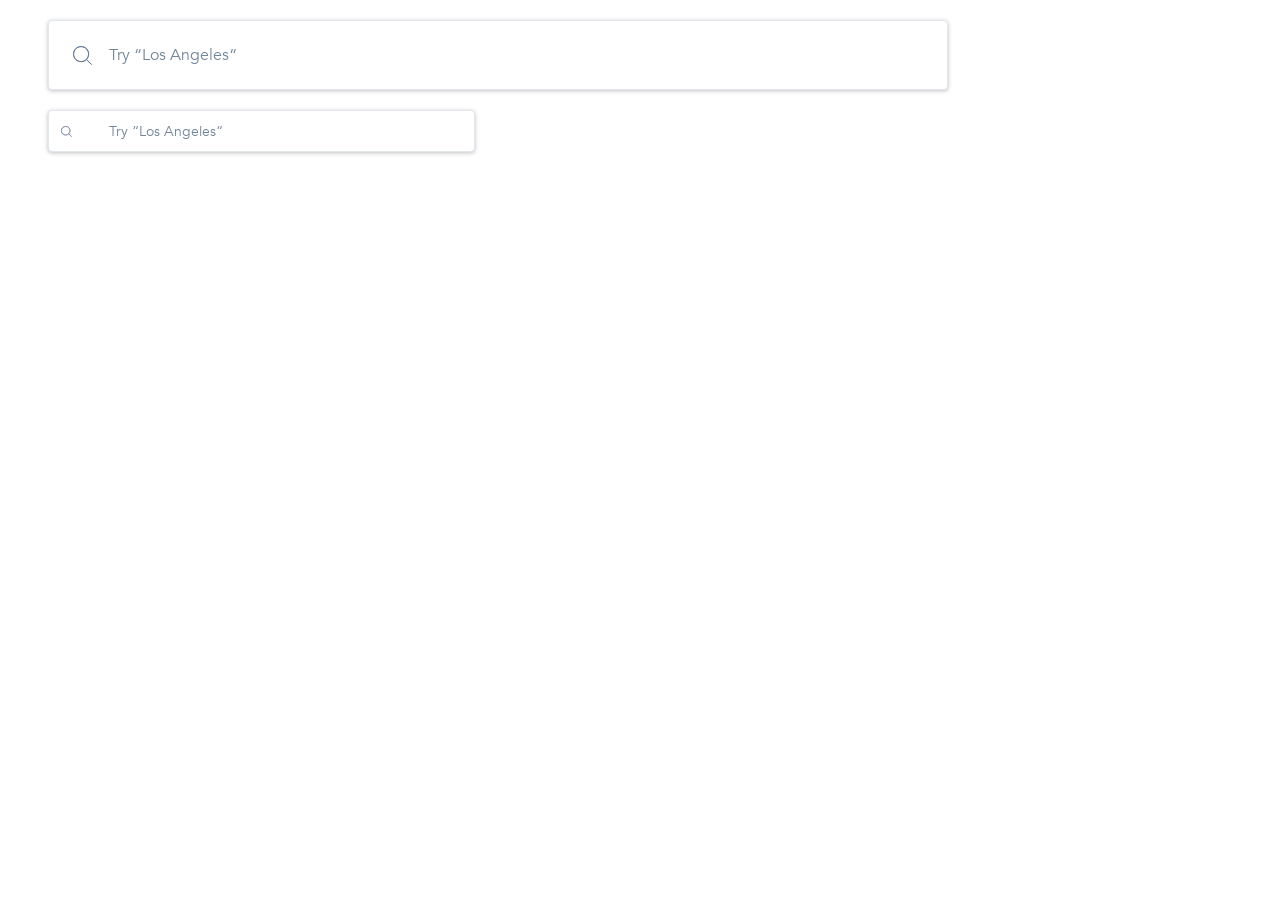
<file: index.html>
<!doctype html><html lang="en"><head><meta charset="utf-8"><meta name="viewport" content="width=device-width, user-scalable=no, initial-scale=1.0, maximum-scale=1.0, minimum-scale=1.0"><meta http-equiv="X-UA-Compatible" content="ie=edge"><title>Document</title><link rel="stylesheet" href="index.0bf4b7a7.css"></head><body> <form class="form" data-qa="big"> <input type="text" class="big__input input" data-qa="keypress" placeholder="Try “Los Angeles“"> </form> <form class="form" data-qa="small"> <input type="text" class="input small__input" data-qa="hover" placeholder="Try “Los Angeles“"> </form> </body></html>
</file>
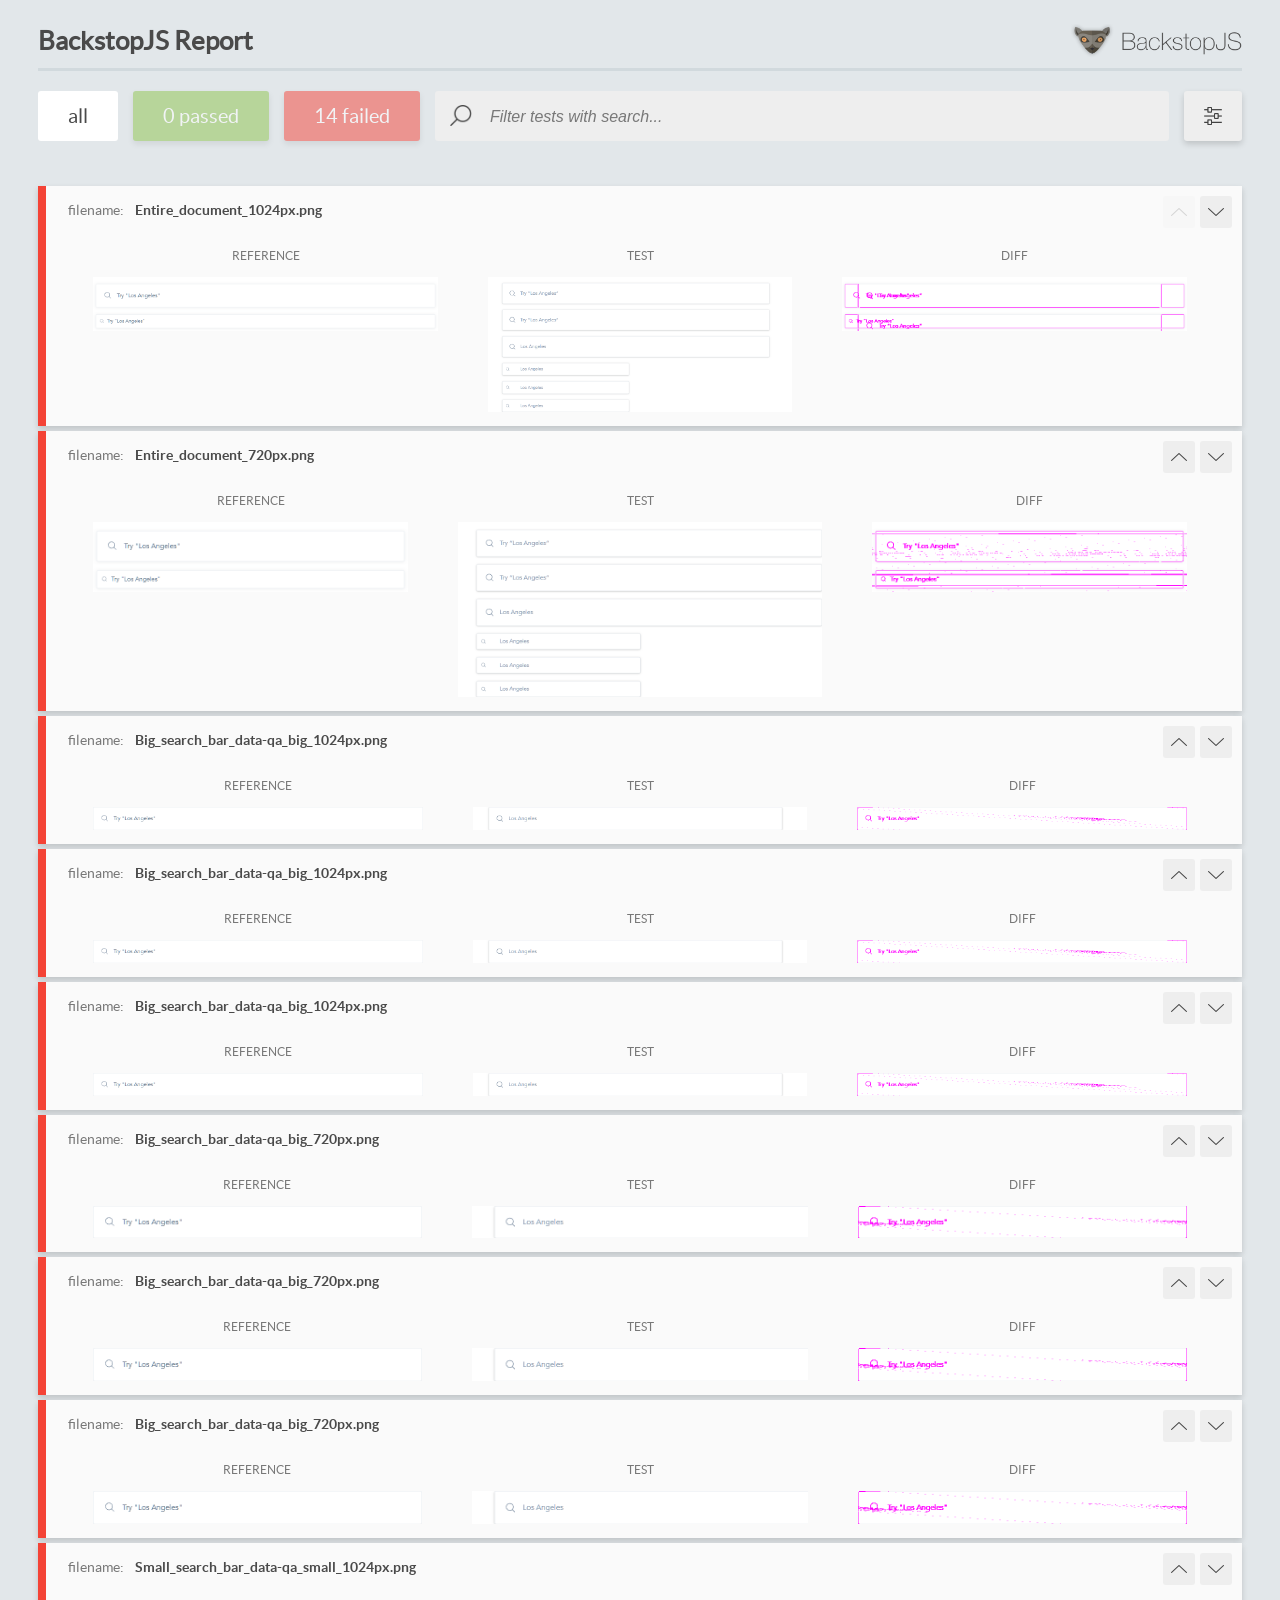
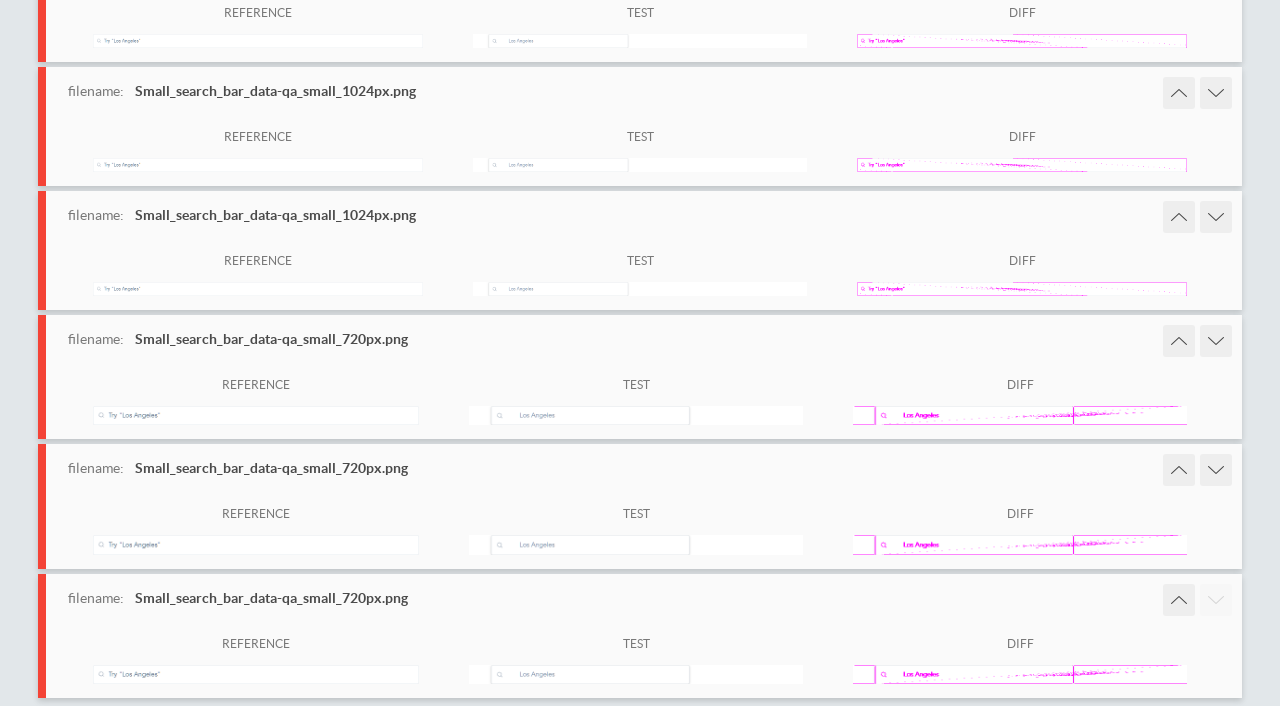
<file: report/html_report/index.html>
<!DOCTYPE html>
<html>
  <head>
    <meta charset="utf-8">
    <!-- Disable Cache -->
    <meta http-equiv="Cache-Control" content="no-cache, no-store, must-revalidate">
    <meta http-equiv="Pragma" content="no-cache">
    <meta http-equiv="Expires" content="0">

    <title>BackstopJS Report</title>

    <style>
      @font-face {
          font-family: 'latoregular';
          src: url('./assets/fonts/lato-regular-webfont.woff2') format('woff2'),
              url('./assets/fonts/lato-regular-webfont.woff') format('woff');
          font-weight: 400;
          font-style: normal;
      }
      @font-face {
          font-family: 'latobold';
          src: url('./assets/fonts/lato-bold-webfont.woff2') format('woff2'),
              url('./assets/fonts/lato-bold-webfont.woff') format('woff');
          font-weight: 700;
          font-style: normal;
      }

      .ReactModal__Body--open {
          overflow: hidden;
      }
      .ReactModal__Body--open .header {
        display: none;
      }

    </style>
  </head>
  <body style="background-color: #E2E7EA">
    <div id="root">

    </div>
    <script>
      function report (report) { // eslint-disable-line no-unused-vars
        window.tests = report;
      }
    </script>
    <script src="config.js"></script>
    <script src="index_bundle.js"></script>
  </body>
</html>
</file>
<file: index.0bf4b7a7.css>
@font-face{font-family:Avenir;src:url(Avenir-Book.657c3568.ttf);font-weight:300}@font-face{font-family:Avenir;src:url(Avenir-Heavy.01d9ab74.ttf);font-weight:700}.form{width:100%}body{margin:0;font-family:Avenir,sans-serif;font-weight:300}.input{box-sizing:border-box;background-color:#fff;background-image:url(Search.ccd3c07b.svg);background-repeat:no-repeat;border:1px solid #e1e7ed;border-radius:4px;width:100%;font-family:Avenir,sans-serif;font-weight:300;display:block}.big__input{background-position:24px;background-size:19px 19px;width:900px;height:70px;margin-top:20px;margin-bottom:20px;margin-left:48px;padding-left:60px;font-size:16px;line-height:22px;box-shadow:0 1px 4px #00000040}.small__input{background-position:12px;background-size:11px 11px;width:427px;height:42px;margin-top:20px;margin-left:48px;padding-left:60px;font-size:14px;line-height:20px;box-shadow:0 1px 4px #00000040}.input:hover{border:1px solid #718599}.input:focus{border:1px solid #e1e7ed;outline:none;font-family:Avenir sans-serif;font-weight:700}.input::placeholder{color:#718599;font-weight:300}.input:focus::placeholder{color:#3d4e61;font-weight:700}.form[data-qa=big]{margin-top:20px;margin-bottom:20px}
/*# sourceMappingURL=index.0bf4b7a7.css.map */
</file>
